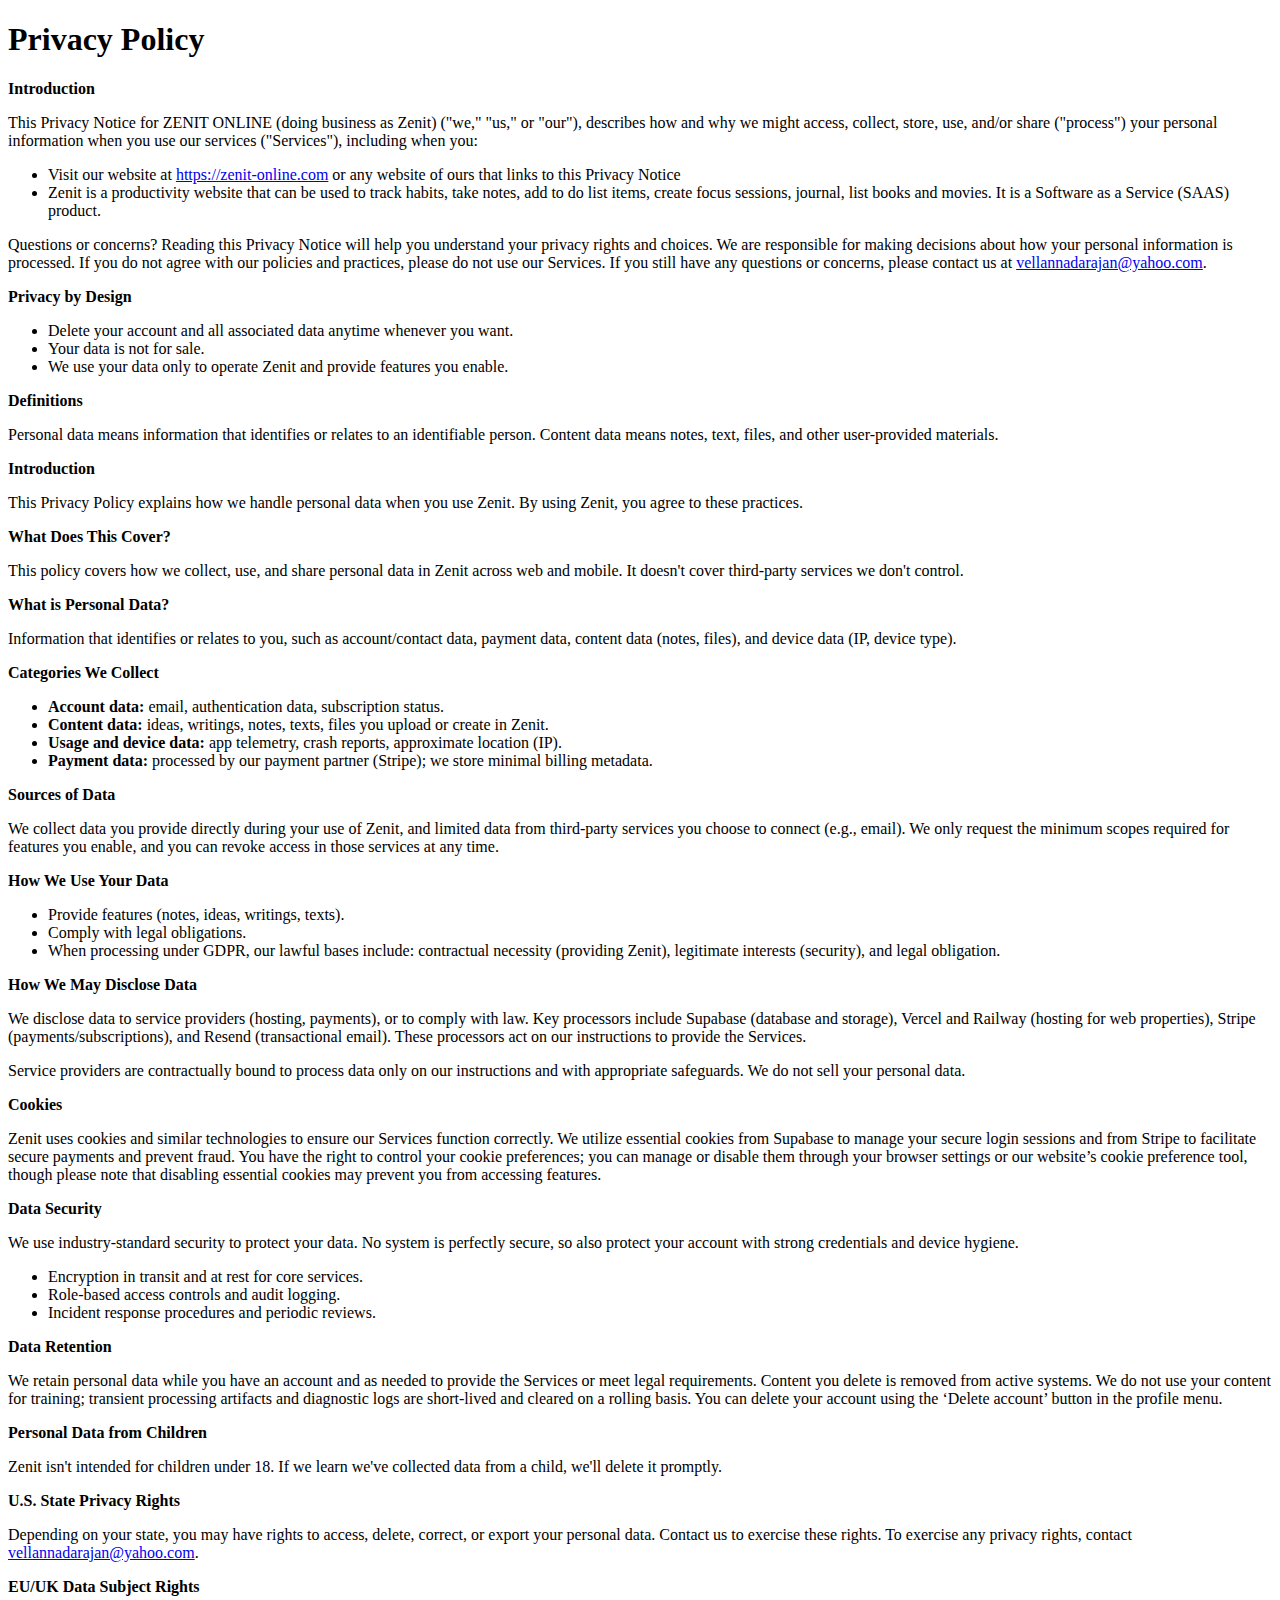
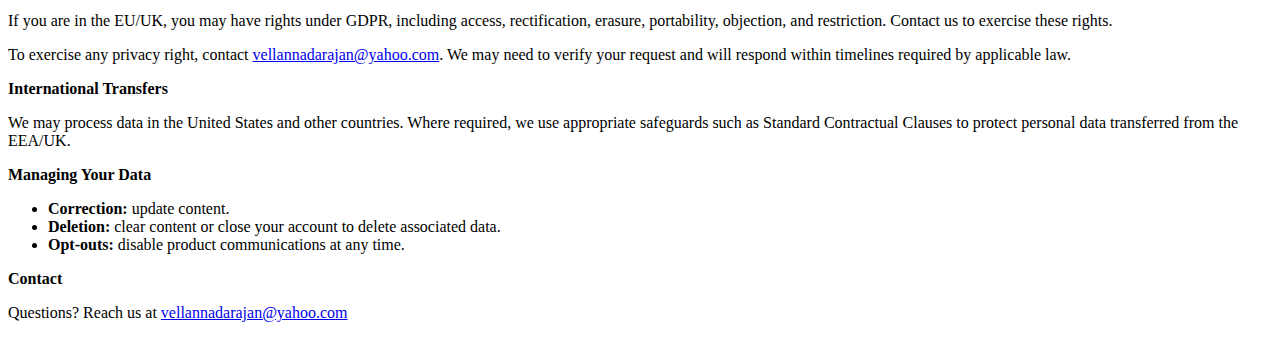
<file: frontend/src/Policies/privacy policy.html>
<!doctype html>
<html lang="en">
<head>
  <meta charset="utf-8" />
  <meta name="viewport" content="width=device-width,initial-scale=1" />
  <title>Privacy Policy — ZENIT ONLINE</title>
</head>
<body>
  <main>
    <h1>Privacy Policy</h1>

    <section id="introduction">
      <p><strong>Introduction</strong></p>
      <p>
        This Privacy Notice for ZENIT ONLINE (doing business as Zenit) ("we," "us," or "our"), describes how and why we
        might access, collect, store, use, and/or share ("process") your personal information when you use our services
        ("Services"), including when you:
      </p>
      <ul>
        <li>
          Visit our website at
          <a href="https://zenit-online.com">https://zenit-online.com</a>
          or any website of ours that links to this Privacy Notice
        </li>
        <li>
          Zenit is a productivity website that can be used to track habits, take notes, add to do list items, create focus
          sessions, journal, list books and movies. It is a Software as a Service (SAAS) product.
        </li>
      </ul>
      <p>
        Questions or concerns? Reading this Privacy Notice will help you understand your privacy rights and choices.
        We are responsible for making decisions about how your personal information is processed. If you do not agree
        with our policies and practices, please do not use our Services. If you still have any questions or concerns,
        please contact us at
        <a href="mailto:vellannadarajan@yahoo.com">vellannadarajan@yahoo.com</a>.
      </p>
    </section>

    <section id="privacy-by-design">
      <p><strong>Privacy by Design</strong></p>
      <ul>
        <li>Delete your account and all associated data anytime whenever you want.</li>
        <li>Your data is not for sale.</li>
        <li>We use your data only to operate Zenit and provide features you enable.</li>
      </ul>
    </section>

    <section id="definitions">
      <p><strong>Definitions</strong></p>
      <p>
        Personal data means information that identifies or relates to an identifiable person. Content data means notes,
        text, files, and other user-provided materials.
      </p>
    </section>

    <section id="policy-introduction">
      <p><strong>Introduction</strong></p>
      <p>
        This Privacy Policy explains how we handle personal data when you use Zenit. By using Zenit, you agree to these
        practices.
      </p>
    </section>

    <section id="what-does-this-cover">
      <p><strong>What Does This Cover?</strong></p>
      <p>
        This policy covers how we collect, use, and share personal data in Zenit across web and mobile. It doesn't cover
        third-party services we don't control.
      </p>
    </section>

    <section id="what-is-personal-data">
      <p><strong>What is Personal Data?</strong></p>
      <p>
        Information that identifies or relates to you, such as account/contact data, payment data, content data (notes,
        files), and device data (IP, device type).
      </p>
    </section>

    <section id="categories-we-collect">
      <p><strong>Categories We Collect</strong></p>
      <ul>
        <li><strong>Account data:</strong> email, authentication data, subscription status.</li>
        <li><strong>Content data:</strong> ideas, writings, notes, texts, files you upload or create in Zenit.</li>
        <li><strong>Usage and device data:</strong> app telemetry, crash reports, approximate location (IP).</li>
        <li>
          <strong>Payment data:</strong> processed by our payment partner (Stripe); we store minimal billing metadata.
        </li>
      </ul>
    </section>

    <section id="sources-of-data">
      <p><strong>Sources of Data</strong></p>
      <p>
        We collect data you provide directly during your use of Zenit, and limited data from third-party services you
        choose to connect (e.g., email). We only request the minimum scopes required for features you enable, and you can
        revoke access in those services at any time.
      </p>
    </section>

    <section id="how-we-use-your-data">
      <p><strong>How We Use Your Data</strong></p>
      <ul>
        <li>Provide features (notes, ideas, writings, texts).</li>
        <li>Comply with legal obligations.</li>
        <li>
          When processing under GDPR, our lawful bases include: contractual necessity (providing Zenit), legitimate
          interests (security), and legal obligation.
        </li>
      </ul>
    </section>

    <section id="how-we-may-disclose-data">
      <p><strong>How We May Disclose Data</strong></p>
      <p>
        We disclose data to service providers (hosting, payments), or to comply with law. Key processors include Supabase
        (database and storage), Vercel and Railway (hosting for web properties), Stripe (payments/subscriptions), and
        Resend (transactional email). These processors act on our instructions to provide the Services.
      </p>
      <p>
        Service providers are contractually bound to process data only on our instructions and with appropriate
        safeguards. We do not sell your personal data.
      </p>
    </section>

    <section id="cookies">
      <p><strong>Cookies</strong></p>
      <p>
        Zenit uses cookies and similar technologies to ensure our Services function correctly. We utilize essential
        cookies from Supabase to manage your secure login sessions and from Stripe to facilitate secure payments and
        prevent fraud. You have the right to control your cookie preferences; you can manage or disable them through your
        browser settings or our website’s cookie preference tool, though please note that disabling essential cookies may
        prevent you from accessing features.
      </p>
    </section>

    <section id="data-security">
      <p><strong>Data Security</strong></p>
      <p>
        We use industry-standard security to protect your data. No system is perfectly secure, so also protect your
        account with strong credentials and device hygiene.
      </p>
      <ul>
        <li>Encryption in transit and at rest for core services.</li>
        <li>Role-based access controls and audit logging.</li>
        <li>Incident response procedures and periodic reviews.</li>
      </ul>
    </section>

    <section id="data-retention">
      <p><strong>Data Retention</strong></p>
      <p>
        We retain personal data while you have an account and as needed to provide the Services or meet legal
        requirements. Content you delete is removed from active systems. We do not use your content for training;
        transient processing artifacts and diagnostic logs are short-lived and cleared on a rolling basis. You can delete
        your account using the ‘Delete account’ button in the profile menu.
      </p>
    </section>

    <section id="children">
      <p><strong>Personal Data from Children</strong></p>
      <p>
        Zenit isn't intended for children under 18. If we learn we've collected data from a child, we'll delete it
        promptly.
      </p>
    </section>

    <section id="us-state-rights">
      <p><strong>U.S. State Privacy Rights</strong></p>
      <p>
        Depending on your state, you may have rights to access, delete, correct, or export your personal data. Contact us
        to exercise these rights. To exercise any privacy rights, contact
        <a href="mailto:vellannadarajan@yahoo.com">vellannadarajan@yahoo.com</a>.
      </p>
    </section>

    <section id="eu-uk-rights">
      <p><strong>EU/UK Data Subject Rights</strong></p>
      <p>
        If you are in the EU/UK, you may have rights under GDPR, including access, rectification, erasure, portability,
        objection, and restriction. Contact us to exercise these rights.
      </p>
      <p>
        To exercise any privacy right, contact
        <a href="mailto:vellannadarajan@yahoo.com">vellannadarajan@yahoo.com</a>. We may need to verify your request and
        will respond within timelines required by applicable law.
      </p>
    </section>

    <section id="international-transfers">
      <p><strong>International Transfers</strong></p>
      <p>
        We may process data in the United States and other countries. Where required, we use appropriate safeguards such
        as Standard Contractual Clauses to protect personal data transferred from the EEA/UK.
      </p>
    </section>

    <section id="managing-your-data">
      <p><strong>Managing Your Data</strong></p>
      <ul>
        <li><strong>Correction:</strong> update content.</li>
        <li><strong>Deletion:</strong> clear content or close your account to delete associated data.</li>
        <li><strong>Opt-outs:</strong> disable product communications at any time.</li>
      </ul>
    </section>

    <section id="contact">
      <p><strong>Contact</strong></p>
      <p>
        Questions? Reach us at
        <a href="mailto:vellannadarajan@yahoo.com">vellannadarajan@yahoo.com</a>
      </p>
    </section>
  </main>
</body>
</html>
</file>
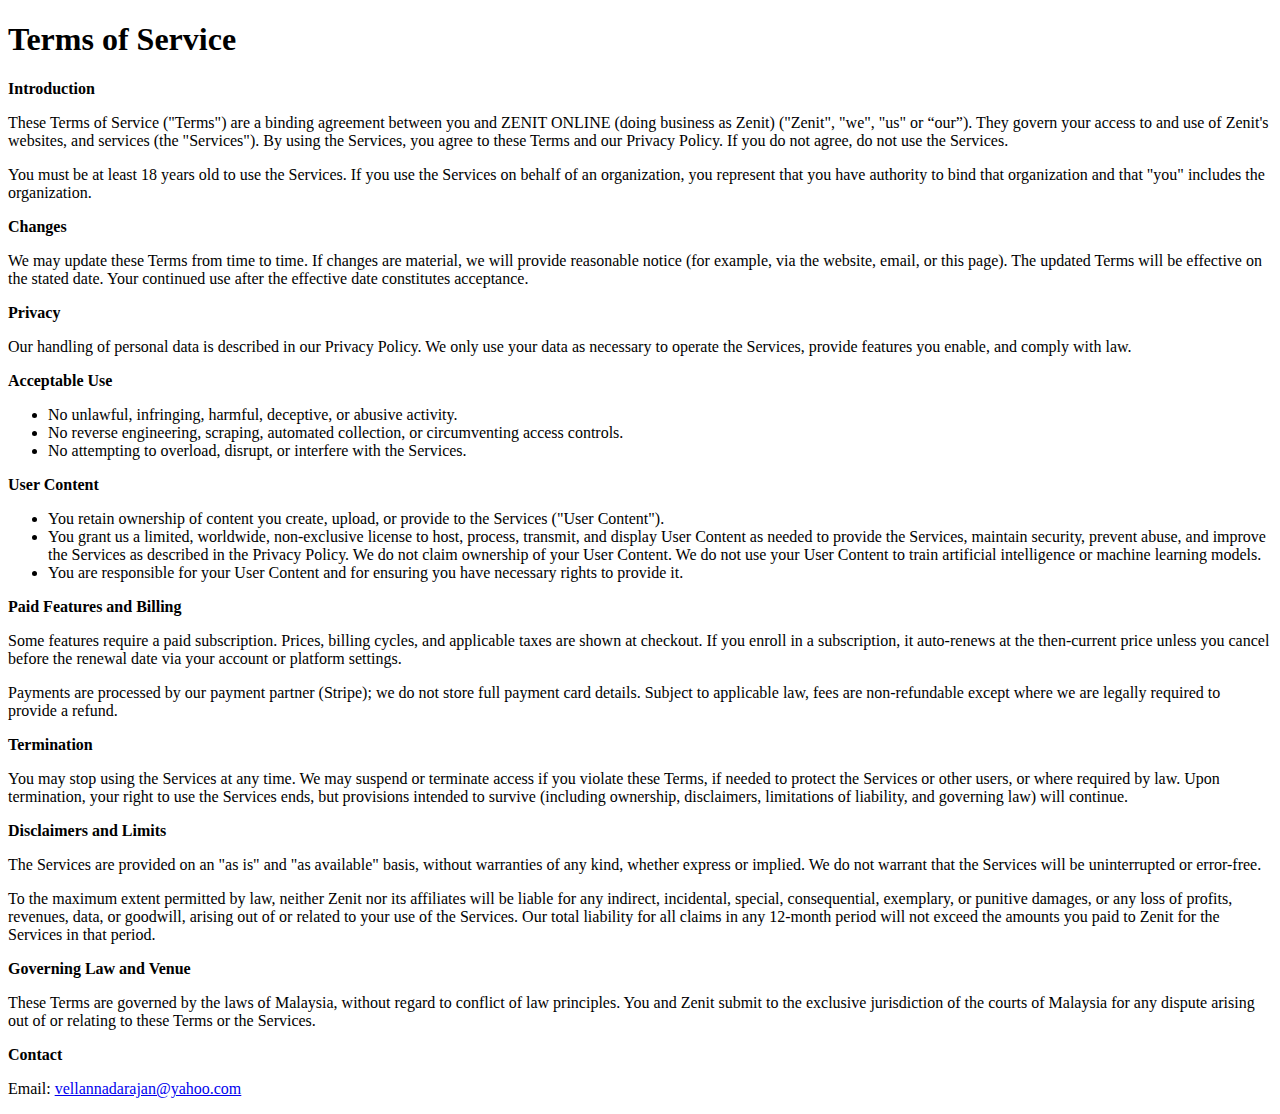
<file: frontend/src/Policies/terms.html>
<!DOCTYPE html>
<html lang="en">
  <head>
    <meta charset="utf-8" />
    <meta name="viewport" content="width=device-width,initial-scale=1" />
    <title>Terms of Service — ZENIT ONLINE</title>
  </head>
  <body>
    <main>
      <h1>Terms of Service</h1>

      <section id="introduction">
        <p><strong>Introduction</strong></p>
        <p>
          These Terms of Service ("Terms") are a binding agreement between you
          and ZENIT ONLINE (doing business as Zenit) ("Zenit", "we", "us" or
          “our”). They govern your access to and use of Zenit's websites, and
          services (the "Services"). By using the Services, you agree to these
          Terms and our Privacy Policy. If you do not agree, do not use the
          Services.
        </p>
        <p>
          You must be at least 18 years old to use the Services. If you use the
          Services on behalf of an organization, you represent that you have
          authority to bind that organization and that "you" includes the
          organization.
        </p>
      </section>

      <section id="changes">
        <p><strong>Changes</strong></p>
        <p>
          We may update these Terms from time to time. If changes are material,
          we will provide reasonable notice (for example, via the website,
          email, or this page). The updated Terms will be effective on the
          stated date. Your continued use after the effective date constitutes
          acceptance.
        </p>
      </section>

      <section id="privacy">
        <p><strong>Privacy</strong></p>
        <p>
          Our handling of personal data is described in our Privacy Policy. We
          only use your data as necessary to operate the Services, provide
          features you enable, and comply with law.
        </p>
      </section>

      <section id="acceptable-use">
        <p><strong>Acceptable Use</strong></p>
        <ul>
          <li>
            No unlawful, infringing, harmful, deceptive, or abusive activity.
          </li>
          <li>
            No reverse engineering, scraping, automated collection, or
            circumventing access controls.
          </li>
          <li>
            No attempting to overload, disrupt, or interfere with the Services.
          </li>
        </ul>
      </section>

      <section id="user-content">
        <p><strong>User Content</strong></p>
        <ul>
          <li>
            You retain ownership of content you create, upload, or provide to
            the Services ("User Content").
          </li>
          <li>
            You grant us a limited, worldwide, non-exclusive license to host,
            process, transmit, and display User Content as needed to provide the
            Services, maintain security, prevent abuse, and improve the Services
            as described in the Privacy Policy. We do not claim ownership of
            your User Content. We do not use your User Content to train
            artificial intelligence or machine learning models.
          </li>
          <li>
            You are responsible for your User Content and for ensuring you have
            necessary rights to provide it.
          </li>
        </ul>
      </section>

      <section id="paid-features">
        <p><strong>Paid Features and Billing</strong></p>
        <p>
          Some features require a paid subscription. Prices, billing cycles, and
          applicable taxes are shown at checkout. If you enroll in a
          subscription, it auto-renews at the then-current price unless you
          cancel before the renewal date via your account or platform settings.
        </p>
        <p>
          Payments are processed by our payment partner (Stripe); we do not
          store full payment card details. Subject to applicable law, fees are
          non-refundable except where we are legally required to provide a
          refund.
        </p>
      </section>

      <section id="termination">
        <p><strong>Termination</strong></p>
        <p>
          You may stop using the Services at any time. We may suspend or
          terminate access if you violate these Terms, if needed to protect the
          Services or other users, or where required by law. Upon termination,
          your right to use the Services ends, but provisions intended to
          survive (including ownership, disclaimers, limitations of liability,
          and governing law) will continue.
        </p>
      </section>

      <section id="disclaimers">
        <p><strong>Disclaimers and Limits</strong></p>
        <p>
          The Services are provided on an "as is" and "as available" basis,
          without warranties of any kind, whether express or implied. We do not
          warrant that the Services will be uninterrupted or error-free.
        </p>
        <p>
          To the maximum extent permitted by law, neither Zenit nor its
          affiliates will be liable for any indirect, incidental, special,
          consequential, exemplary, or punitive damages, or any loss of profits,
          revenues, data, or goodwill, arising out of or related to your use of
          the Services. Our total liability for all claims in any 12-month
          period will not exceed the amounts you paid to Zenit for the Services
          in that period.
        </p>
      </section>

      <section id="governing-law">
        <p><strong>Governing Law and Venue</strong></p>
        <p>
          These Terms are governed by the laws of Malaysia, without regard to
          conflict of law principles. You and Zenit submit to the exclusive
          jurisdiction of the courts of Malaysia for any dispute arising out of
          or relating to these Terms or the Services.
        </p>
      </section>

      <section id="contact">
        <p><strong>Contact</strong></p>
        <p>
          Email:
          <a href="mailto:vellannadarajan@yahoo.com"
            >vellannadarajan@yahoo.com</a
          >
        </p>
      </section>
    </main>
  </body>
</html>
</file>
